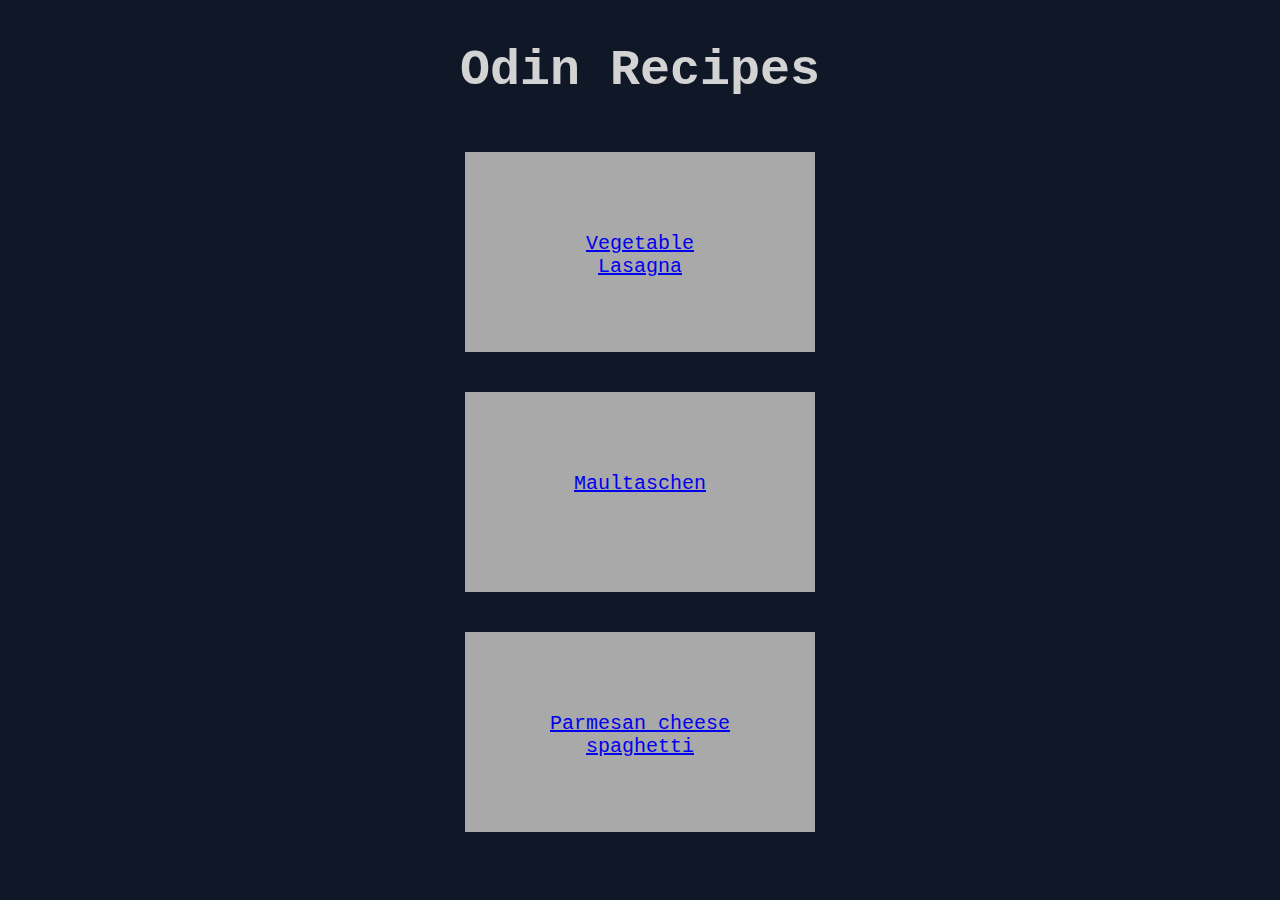
<file: index.html>
<!DOCTYPE html>
<html lang="en">
<head>
    <meta charset="UTF-8">
    <meta name="viewport" content="width=device-width, initial-scale=1.0">
    <title>stefhackers recipes</title>
    <link rel="stylesheet" href="styles.css">
</head>
<body>
    <h1>Odin Recipes</h1>
    
    <div id = recipe><a href = "recipes/lasagna.html"> Vegetable Lasagna</a></div>
    <div id = recipe ><a href = "recipes/maultaschen.html"> Maultaschen</a></div>
    <div id = recipe><a href = "recipes/parmesan_cheese_spaghetti.html"> Parmesan cheese	spaghetti</a></div>
    
    
</body>
</html>
</file>
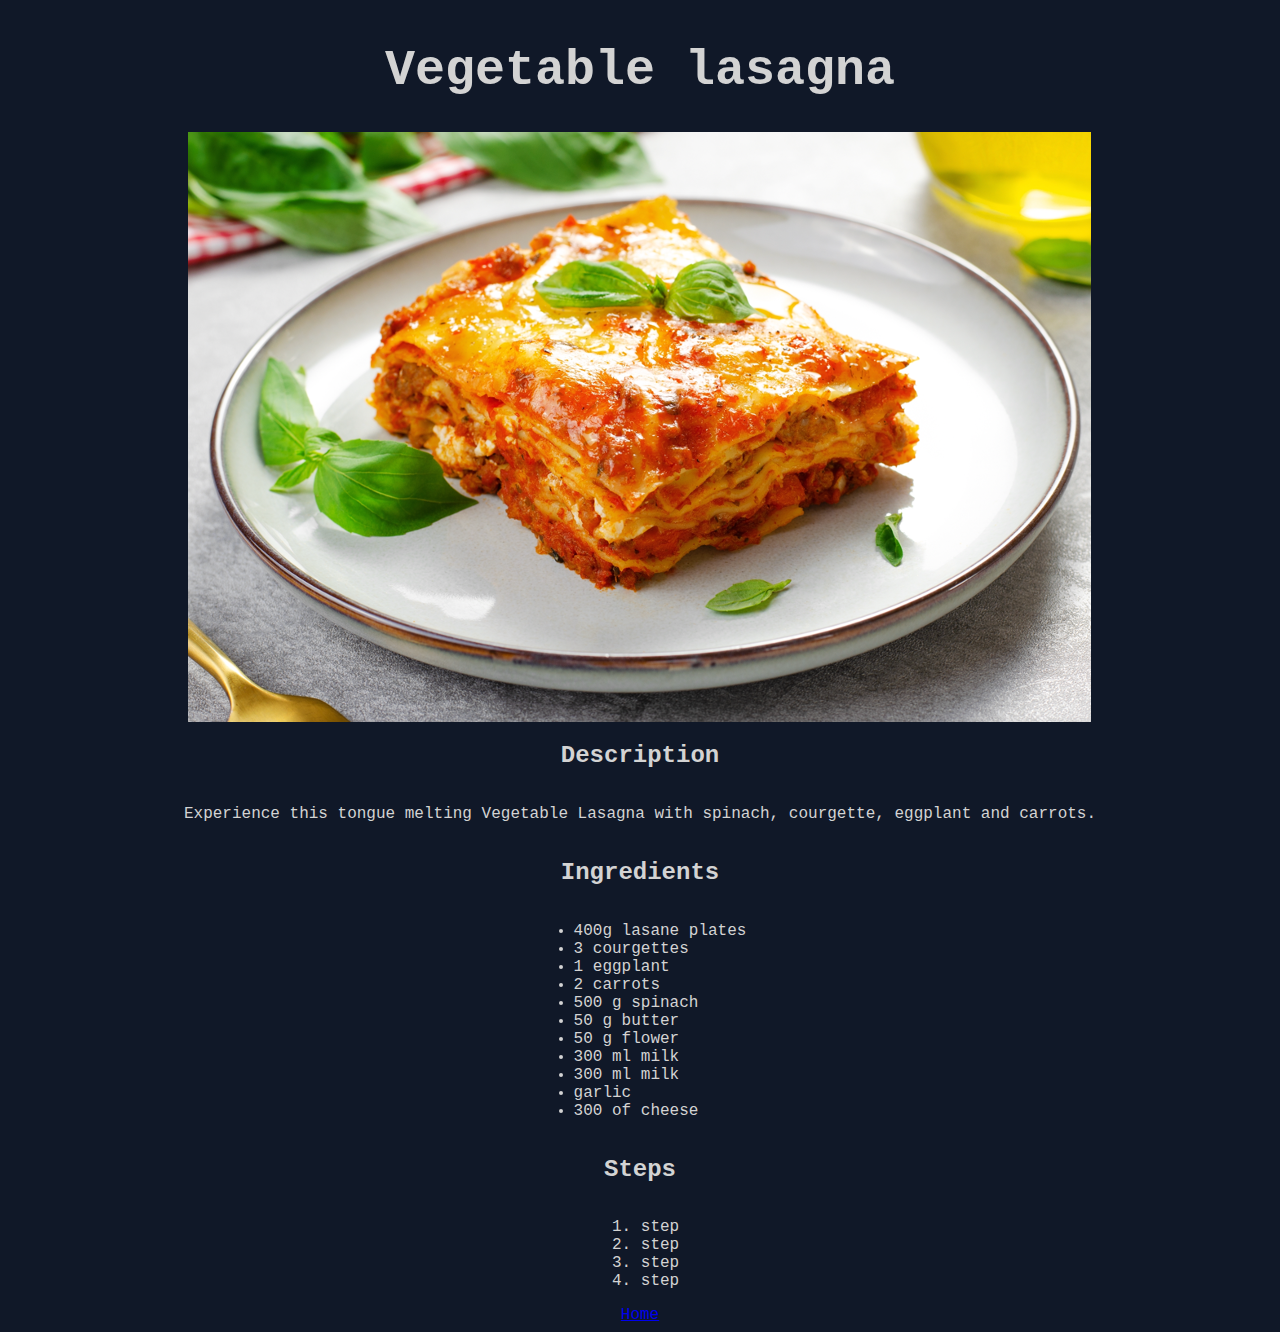
<file: recipes/lasagna.html>
<!DOCTYPE html>
<html lang="en">
<head>
    <meta charset="UTF-8">
    <meta name="viewport" content="width=device-width, initial-scale=1.0">
    <title>Vegetable lasagna</title>
    <link rel="stylesheet" href="../styles.css">
</head>
<body>
    <h1>Vegetable lasagna</h1>
   
    <img src = "../images/lasagna.png", alt="Lasagna">
    <h2>Description </h2>
    <p>Experience this tongue melting Vegetable Lasagna with spinach, courgette, eggplant and carrots.</p>
    <h2>Ingredients</h2>
    <ul> 
        <li> 400g lasane plates</li>
        <li> 3 courgettes</li> 
        <li> 1 eggplant</li> 
        <li> 2 carrots</li> 
        <li> 500 g spinach</li>
        <li> 50 g butter </li> 
        <li> 50 g flower </li>
        <li> 300 ml milk </li>
        <li> 300 ml milk </li>
        <li> garlic</li>
        <li> 300  of cheese</li>

      



    </ul>
    <h2>Steps</h2>
    <ol>
        <li>  step</li> 
        <li>  step </li> 
        <li> step</li> 
        <li>  step</li>
        

    </ol>
    <a href="../index.html">Home</a>
</body>
</html>
</file>
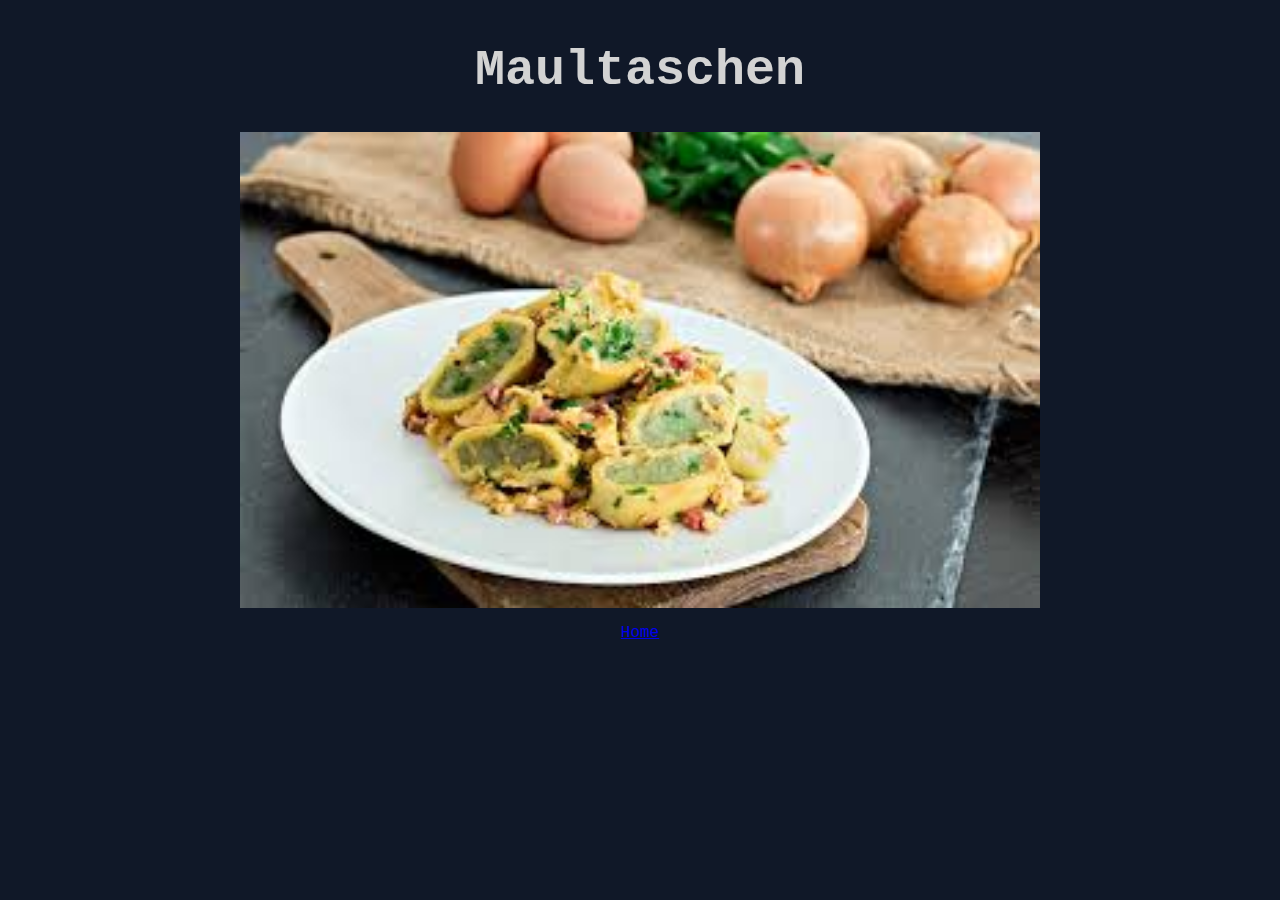
<file: recipes/maultaschen.html>
<!DOCTYPE html>
<html lang="en">
<head>
    <meta charset="UTF-8">
    <meta name="viewport" content="width=device-width, initial-scale=1.0">
    <title>Maultaschen</title>
    <link rel="stylesheet" href="../styles.css">
</head>
<body>
    <h1>Maultaschen</h1>
    
    <img id = "maultaschen" src = "../images/maultaschen.jpg", alt="Maultaschen">
    <p><a href="../index.html">Home</a></p>
</body>
</html>
</file>
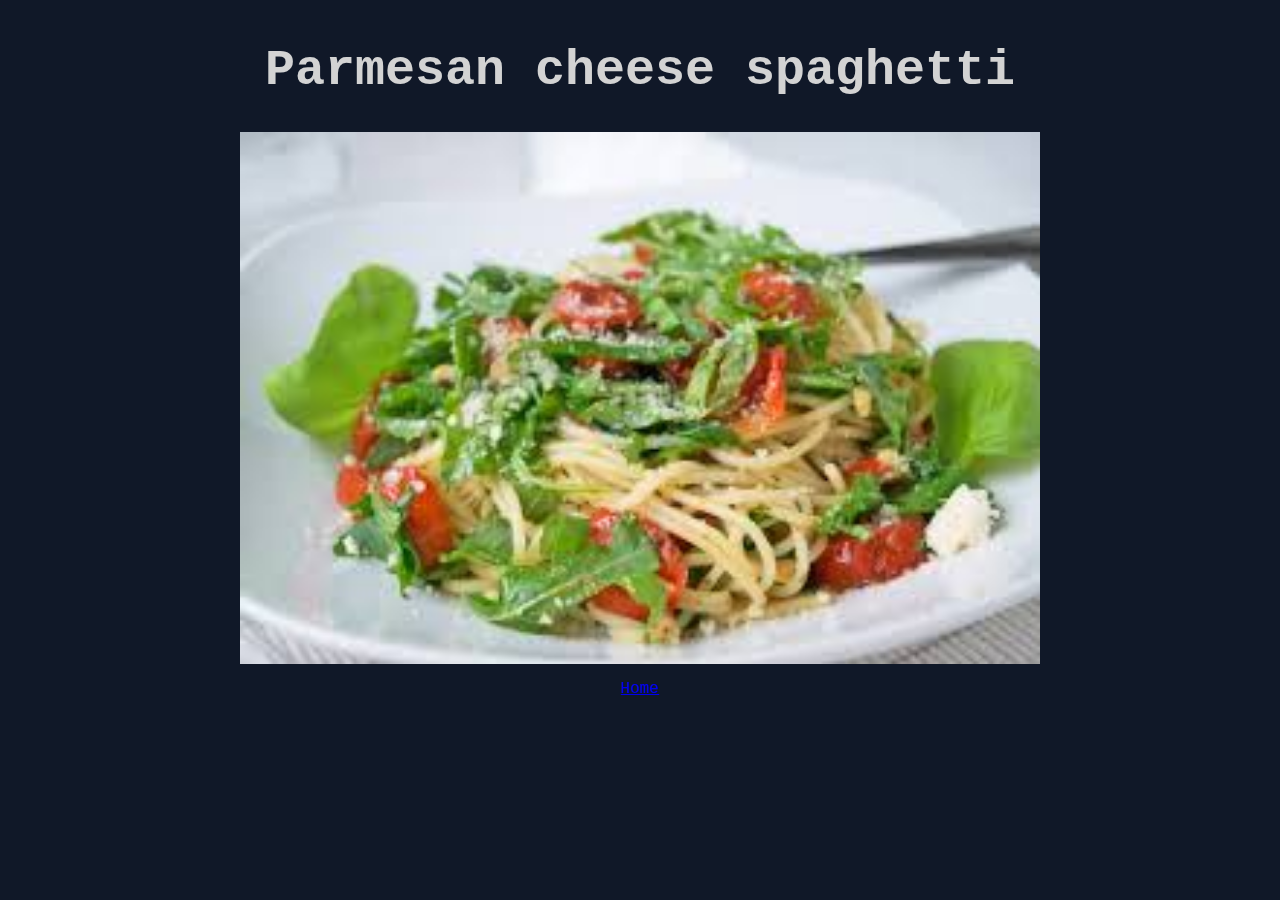
<file: recipes/parmesan_cheese_spaghetti.html>
<html lang="en">
<head>
    <meta charset="UTF-8">
    <meta name="viewport" content="width=device-width, initial-scale=1.0">
    <title>Parmesan cheese spaghetti</title>
    <link rel="stylesheet" href="../styles.css">
</head>
<body>
    <h1>Parmesan cheese spaghetti</h1>
    
    <img id = "parmesan_cheese_spaghetti" src= "../images/spaghetti.jpg", alt="Spaghetti">
    <p><a href="../index.html">Home</a></p>
</body>
</html>
</file>
<file: styles.css>
body {
    font-family: 'Courier New', Courier, monospace;
    background-color: oklch(0.21 0.034 264.665);
    color: lightgrey;
    }

h1 {
    font-size: 50px;
    text-align: center;
    color: lightgrey;
}

body {
    display: flex;
    flex-direction: column;
    align-items: center;
}


#parmesan_cheese_spaghetti {
    width: 800px;
    height: auto;

}

#maultaschen {
    width: 800px;
    height: auto;

}

#recipe {
    text-align: center;
    margin: 20px;
    background-color: darkgrey;
    height: 200px;
    width: 350px;
    padding: 80px;
    box-sizing: border-box;
    position: relative;
    color: red;
    font-size: 20px;
    
}
</file>
